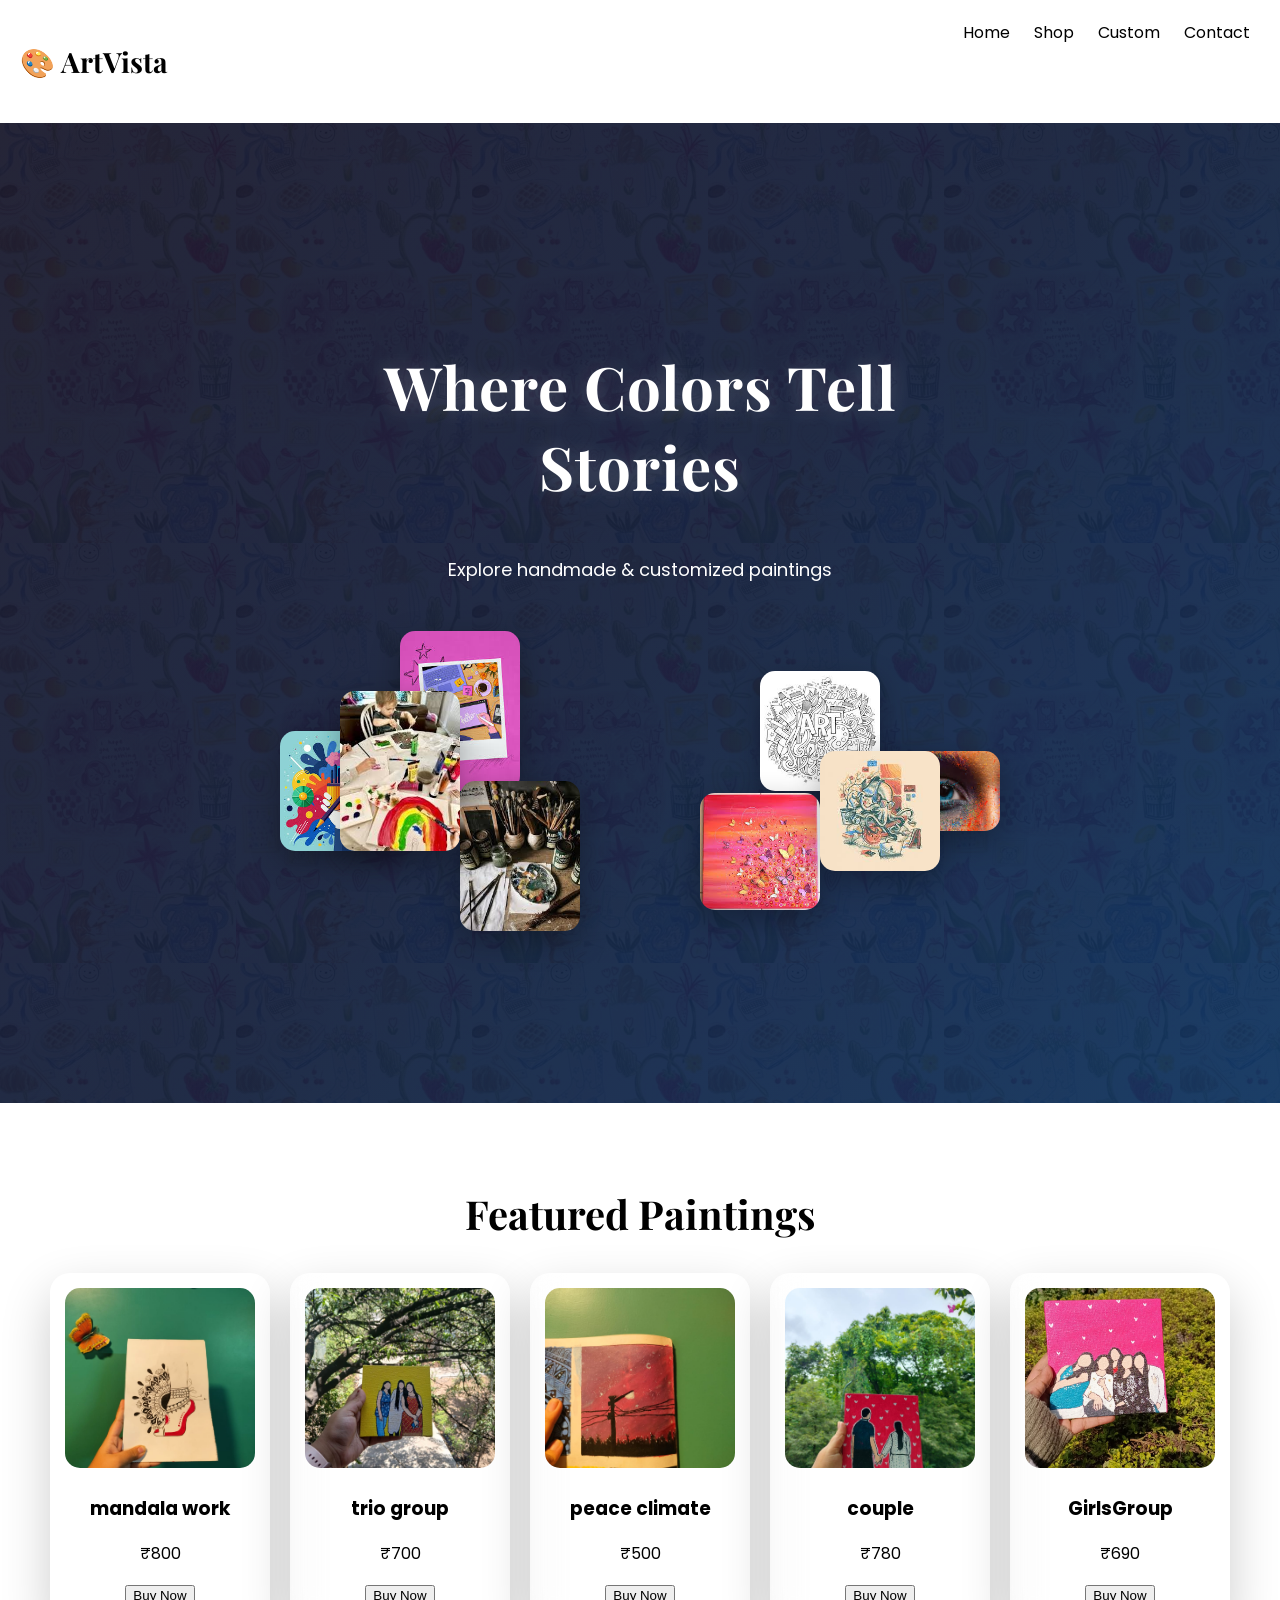
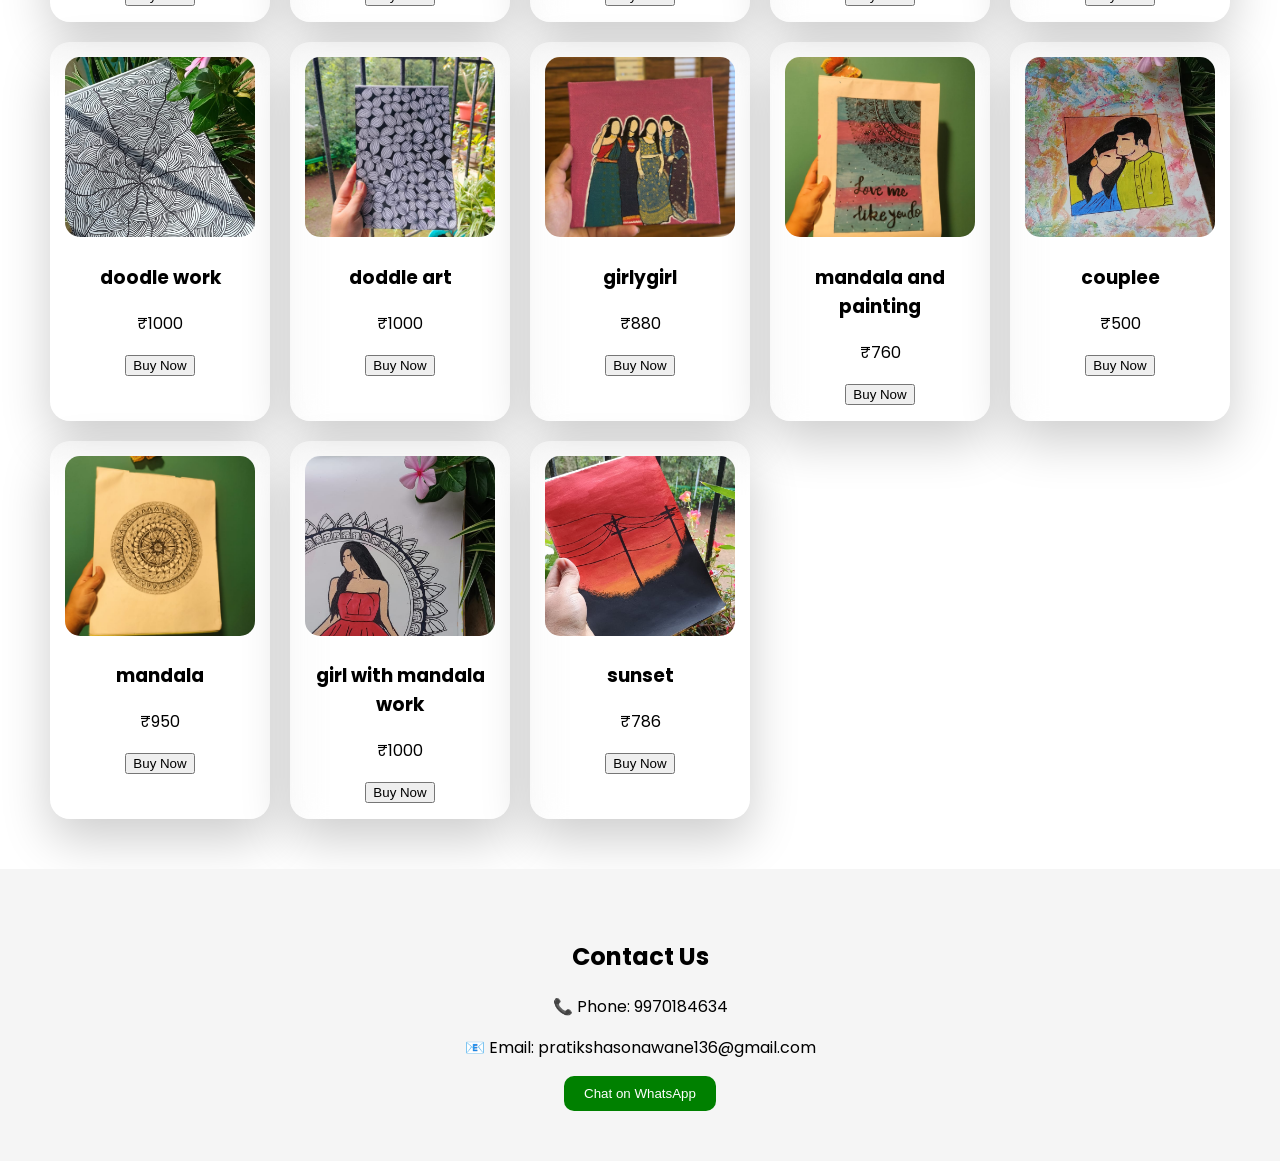
<file: index.html>
<!DOCTYPE html>
<html lang="en">
<head>
  <meta charset="UTF-8">
  <title>ArtVista</title>
  <link rel="stylesheet" href="style.css">
  <link href="https://fonts.googleapis.com/css2?family=Poppins&family=Playfair+Display:wght@500;700&display=swap" rel="stylesheet">
  <link href="https://unpkg.com/aos@2.3.1/dist/aos.css" rel="stylesheet">
  <meta name="viewport" content="width=device-width, initial-scale=1.0">

</head>

<body>

<!-- NAVBAR -->
<header>
  <h2 class="logo">🎨 ArtVista</h2>
  <nav>
    <a href="#">Home</a>
    <a href="#shop">Shop</a>
    <a href="#" onclick="openPopup()">Custom</a>
    <a href="#contact">Contact</a>
  </nav>
</header>

<!-- HERO -->
<section class="hero">
  <div class="hero-text" data-aos="fade-right">
    <h1>Where Colors Tell Stories</h1>
    <p>Explore handmade & customized paintings</p>
  </div>

  <div class="hero-images" data-aos="zoom-in">
    <img src="images/doddleindex.jpg" class="img1">
    <img src="images/artdoodle.jpg" class="img2">
    <img src="images/artdoodle2.jpg" class="img3">
    <img src="images/artdoodle3.jpg" class="img4">
    <!-- NEW IMAGES -->
  <img src="images/artdoodle4.jpg" class="img5">
  <img src="images/artdoodle5.jpg" class="img6">
  <img src="images/artdoodle6.jpg" class="img7">
  <img src="images/artdoodle7.jpg" class="img8">
  </div>
</section>

<!-- PRODUCTS -->
<section class="products" id="shop" data-aos="fade-up">
  <h2>Featured Paintings</h2>

  <div class="grid">

   <div class="card">
  <img src="images/aesthetic.jpg" class="img">
  <h3>mandala work</h3>
  <p>₹800</p>

  <button onclick="goToProduct('mandala work', 800)">
    Buy Now
  </button>
</div>

    <div class="card">
      <img src="images/BFF.jpg" class="img">
      <h3>trio group</h3>
      <p>₹700</p>

      <button onclick="goToProduct('trio group', 700)">
        Buy Now
      </button>
    </div>

    <div class="card">
      <img src="images/climate.jpg" class="img">
      <h3>peace climate</h3>
      <p>₹500</p>

    <button onclick="goToProduct('peace climate', 500)">
      Buy Now
    </button>
    </div>

     <div class="card">
      <img src="images/couple.jpg" class="img">
      <h3>couple</h3>
      <p>₹780</p>
      <button onclick="goToProduct('couple', 780)">
        Buy Now
      </button>   
    </div>

     <div class="card">
      <img src="images/Divass.jpg" class="img">
      <h3>GirlsGroup</h3>
      <p>₹690</p>
      <button onclick="goToProduct('GirlsGroup', 690)">
        Buy Now
      </button>  
    </div>

     <div class="card">
      <img src="images/doodle1.jpg" class="img">
      <h3>doodle work</h3>
      <p>₹1000</p>
      <button onclick="goToProduct('doodle work', 1000)">
       Buy Now
      </button>
    </div>

    <div class="card">
      <img src="images/doodle2.jpg" class="img">
      <h3>doddle art</h3>
      <p>₹1000</p>
    <button onclick="goToProduct('doodle art', 1000)">
      Buy Now
    </button>    
    </div>

    <div class="card">
      <img src="images/GirlsGroup.jpg" class="img">
      <h3>girlygirl</h3>
      <p>₹880</p>
    <button onclick="goToProduct('girlygirl', 880)">
     Buy Now
    </button>    
    </div>

    <div class="card">
      <img src="images/lovemelikeudo.jpg" class="img">
      <h3>mandala and painting</h3>
      <p>₹760</p>
    <button onclick="goToProduct('mandala and painting', 760)">
     Buy Now
    </button>    
    </div>

    <div class="card">
      <img src="images/lovieedoviee.jpg" class="img">
      <h3>couplee</h3>
      <p>₹500</p>
    <button onclick="goToProduct('couplee', 500)">
     Buy Now
    </button>    
    </div>

    <div class="card">
      <img src="images/mandala.jpg" class="img">
      <h3>mandala</h3>
      <p>₹950</p>
    <button onclick="goToProduct('mandala', 950)">
     Buy Now
    </button>    
    </div>

    <div class="card">
      <img src="images/potrait&mandala.jpg" class="img">
      <h3>girl with mandala work</h3>
      <p>₹1000</p>
    <button onclick="goToProduct('girl with mandala work', 1000)">
     Buy Now
    </button>    
    </div>

    <div class="card">
      <img src="images/sunsett.jpg" class="img">
      <h3>sunset</h3>
      <p>₹786</p>
    <button onclick="goToProduct('sunset', 786)">
     Buy Now
    </button>    
    </div>

  </div>
</section>

<!-- CONTACT -->
<section class="contact" id="contact" data-aos="fade-up">
  <h2>Contact Us</h2>
  <p>📞 Phone: 9970184634</p>
  <p>📧 Email: pratikshasonawane136@gmail.com</p>

  <a href="https://wa.me/919970184634" target="_blank">
    <button>Chat on WhatsApp</button>
  </a>
</section>
<!-- POPUP -->
<div id="popup" class="popup">
  <div class="popup-content">

    <span class="close" onclick="closePopup()">&times;</span>

    <h2>🎨 Customize Your Painting</h2>

    <input type="file" id="upload">
    <img id="preview">

    <label>Size</label>
    <select id="size">
      <option value="0">Select</option>
      <option value="500">A4 - ₹500</option>
      <option value="1000">A3 - ₹1000</option>
      <option value="2000">Large - ₹2000</option>
    </select>

    <label>Style</label>
    <select id="style">
      <option value="0">Normal</option>
      <option value="200">Detailed (+₹200)</option>
      <option value="500">Premium (+₹500)</option>
    </select>

   <!-- PAYMENT METHOD -->
<label>Payment Method</label>

<select id="payment" onchange="showPaymentFields()">
  <option value="COD">Cash on Delivery</option>
  <option value="UPI">UPI</option>
  <option value="CARD">Card</option>
  <option value="NETBANKING">Net Banking</option>
</select>

<!-- UPI PAYMENT -->
<div id="upiBox" class="payment-box">

  <h3>📱 Pay via UPI</h3>

  <img src="images/qr.jpeg" class="qr-image">

  <p class="upi-id">
    UPI ID: artvista@upi
  </p>

  <p>After payment send screenshot on WhatsApp ✅</p>

</div>

<!-- CARD PAYMENT -->
<div id="cardBox" class="payment-box">

  <h3>💳 Card Payment</h3>

  <input type="text" placeholder="Card Number">

  <input type="text" placeholder="Card Holder Name">

  <input type="text" placeholder="Expiry Date">

  <input type="password" placeholder="CVV">

</div>

<!-- NET BANKING -->
<div id="netBox" class="payment-box">

  <h3>🏦 Net Banking</h3>

  <select>
    <option>Select Bank</option>
    <option>HDFC Bank</option>
    <option>SBI Bank</option>
    <option>ICICI Bank</option>
    <option>Axis Bank</option>
  </select>

</div>

    <input type="text" id="name" placeholder="Your Name">
    <input type="text" id="phone" placeholder="Phone Number">

    <textarea id="details" placeholder="Enter details"></textarea>

    <h3 id="price">Total Price: ₹0</h3>

    <div style="background:#fff3cd; color:#856404; padding:12px; border-radius:10px; margin:15px 0; font-size:14px;">
  ⚠️ <b>Important:</b><br>
  After placing your order, please send your reference image on WhatsApp along with your Order ID.<br><br>
  📱 This helps us identify your artwork and start creating your custom painting.
</div>

    <button onclick="sendToWhatsApp()">Place Order</button>

  </div>
</div>

<script src="script.js"></script>

<script src="https://unpkg.com/aos@2.3.1/dist/aos.js"></script>

<script>
  AOS.init({
    duration: 1000,
    once: true
  });
</script>

</body>
</html>
</file>
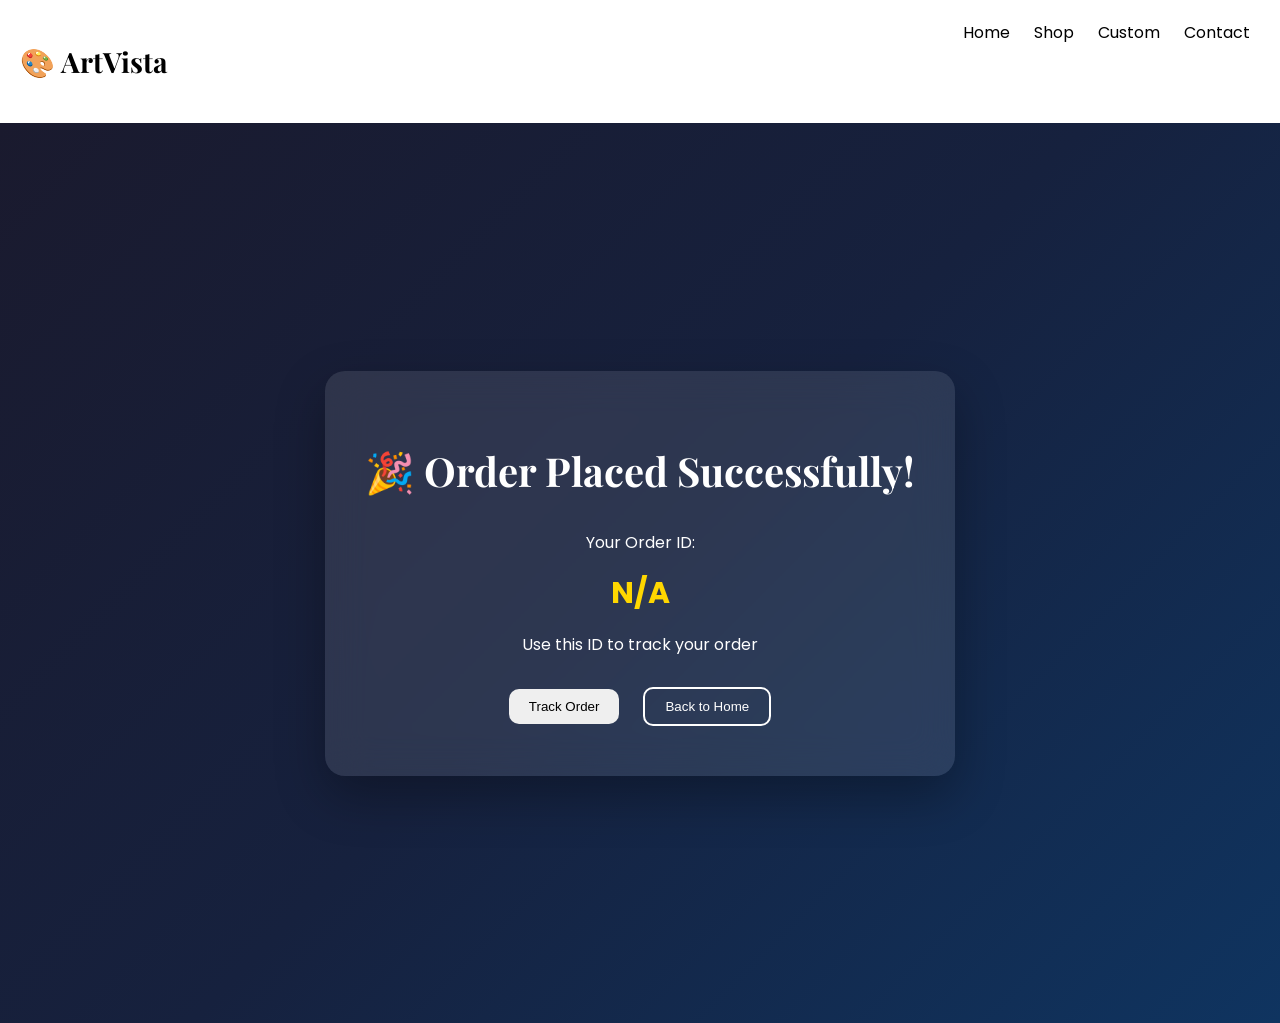
<file: confirmation.html>
<!DOCTYPE html>
<html lang="en">
<head>
<meta charset="UTF-8">
<title>Order Confirmed</title>

<link rel="stylesheet" href="style.css">
<link href="https://fonts.googleapis.com/css2?family=Poppins&family=Playfair+Display:wght@500;700&display=swap" rel="stylesheet">

<meta name="viewport" content="width=device-width, initial-scale=1.0">
</head>

<body>

<!-- NAVBAR SAME AS INDEX -->
<header>
  <h2 class="logo">🎨 ArtVista</h2>
  <nav>
    <a href="index.html">Home</a>
    <a href="index.html#shop">Shop</a>
    <a href="index.html#custom">Custom</a>
    <a href="index.html#contact">Contact</a>
  </nav>
</header>

<!-- CONFIRMATION SECTION -->
<section class="confirmation">

  <div class="confirm-box">

    <h1>🎉 Order Placed Successfully!</h1>

    <p>Your Order ID:</p>
    <h2 id="orderId"></h2>

    <p>Use this ID to track your order</p>

    <div class="buttons">
      <button onclick="goTrack()">Track Order</button>
      <button onclick="goHome()" class="outline">Back to Home</button>
    </div>

  </div>

</section>

<script>
const orderId = localStorage.getItem("currentOrderId");
document.getElementById("orderId").innerText = orderId || "N/A";

function goTrack() {
  window.location.href = "track.html";
}

function goHome() {
  window.location.href = "index.html";
}
</script>

</body>
</html>
</file>
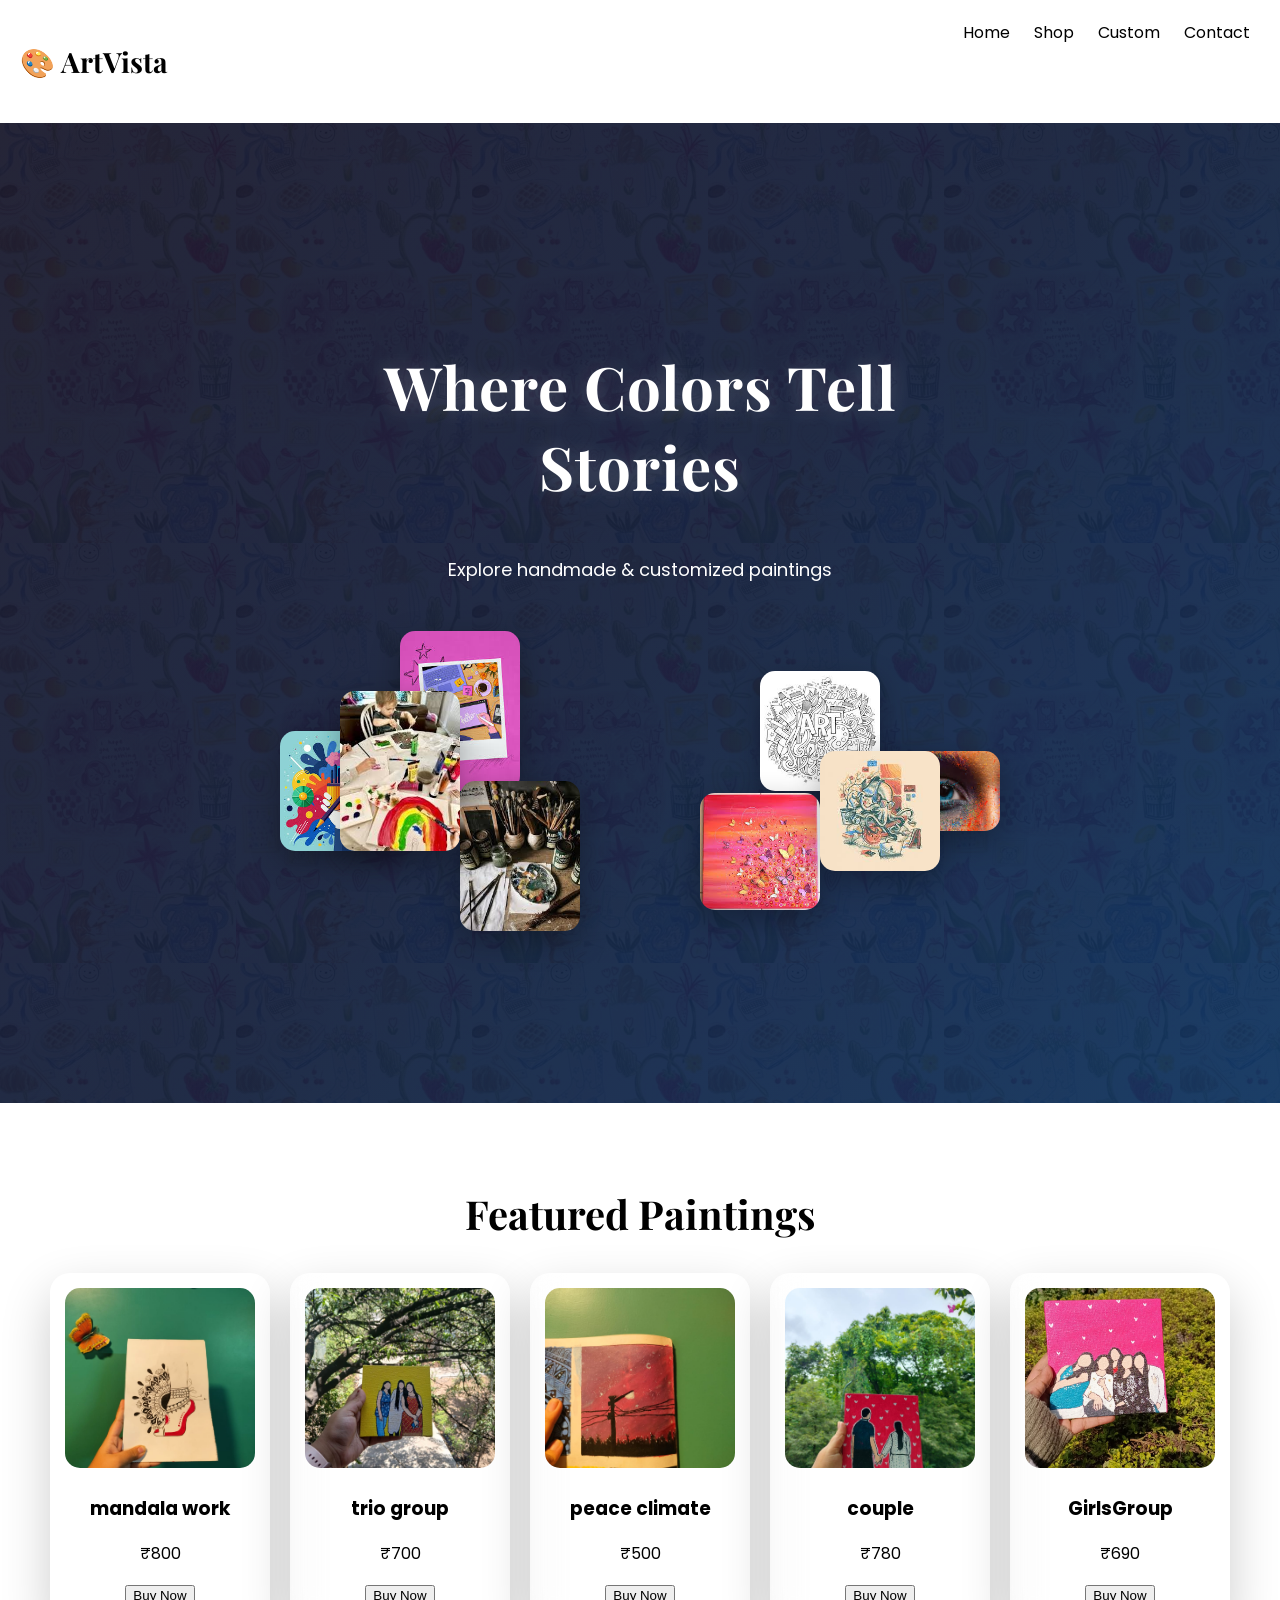
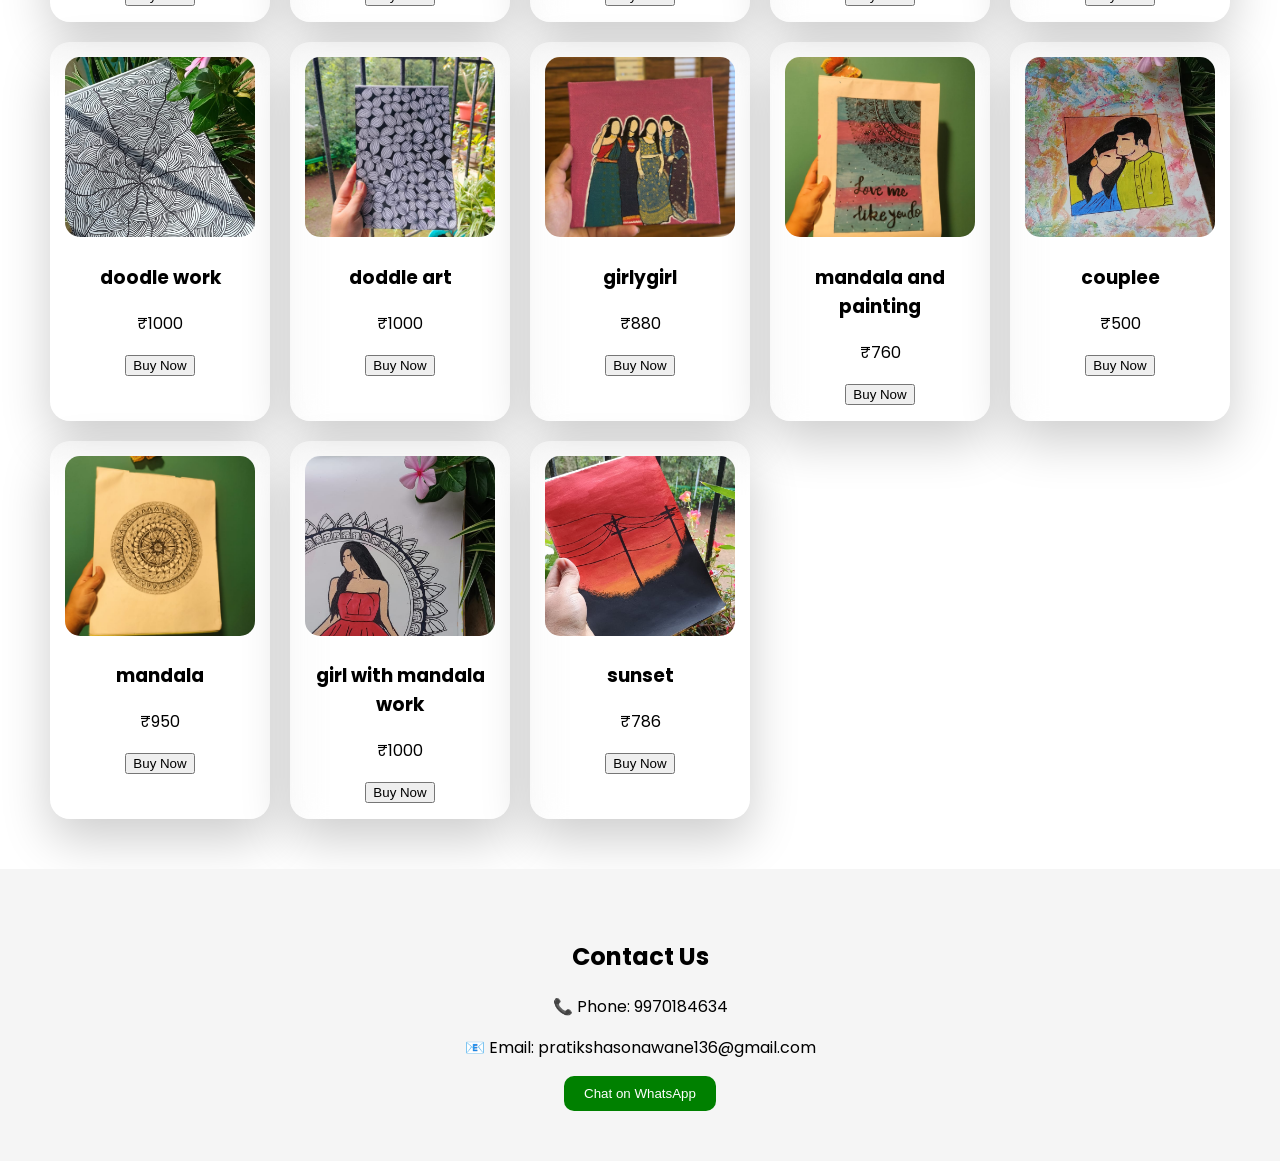
<file: panel-9483.html>
<!DOCTYPE html>
<html lang="en">
<head>
<meta charset="UTF-8">
<title>ArtVista Admin</title>

<script>
  let isAuth = sessionStorage.getItem("adminAuth");

  if (!isAuth) {
    const password = prompt("Enter Admin Password:");

    if (password === "admin123") {
      sessionStorage.setItem("adminAuth", "true");
    } else {
      alert("Access Denied!");
      window.location.href = "index.html";
    }
  }
</script>

<link href="https://fonts.googleapis.com/css2?family=Poppins&family=Playfair+Display:wght@600&display=swap" rel="stylesheet">

<style>
body {
  margin: 0;
  font-family: 'Poppins', sans-serif;
  background: linear-gradient(135deg, #fbc2eb, #a6c1ee);
  overflow-x: hidden;
}

/* ✨ FLOATING DOODLE BACKGROUND */
body::before {
  content: "";
  position: fixed;
  width: 200%;
  height: 200%;
  background: url('images/indexdoodle.jpg') repeat;
  opacity: 0.08;
  animation: moveBg 25s linear infinite;
  z-index: -1;
}

@keyframes moveBg {
  0% { transform: translate(0,0); }
  100% { transform: translate(-300px, -300px); }
}

/* HEADER */
h1 {
  text-align: center;
  padding: 30px;
  font-family: 'Playfair Display', serif;
  font-size: 40px;
  color: #222;
}

/* CONTAINER */
.container {
  max-width: 900px;
  margin: auto;
  padding: 20px;
}

/* ORDER CARD */
.order {
  background: rgba(255,255,255,0.3);
  backdrop-filter: blur(15px);
  border-radius: 20px;
  padding: 20px;
  margin-bottom: 20px;
  box-shadow: 0 20px 40px rgba(0,0,0,0.15);
  transform: translateY(30px);
  opacity: 0;
  animation: fadeUp 0.8s ease forwards;
}

/* DELAY ANIMATION */
.order:nth-child(1) { animation-delay: 0.1s; }
.order:nth-child(2) { animation-delay: 0.2s; }
.order:nth-child(3) { animation-delay: 0.3s; }
.order:nth-child(4) { animation-delay: 0.4s; }

@keyframes fadeUp {
  to {
    transform: translateY(0);
    opacity: 1;
  }
}

/* TEXT */
.order p {
  margin: 8px 0;
  color: #333;
}

/* BADGE */
.badge {
  display: inline-block;
  padding: 5px 10px;
  background: #000;
  color: #fff;
  border-radius: 10px;
  font-size: 12px;
}

/* EMPTY STATE */
.empty {
  text-align: center;
  font-size: 18px;
  color: #555;
  margin-top: 50px;
}

/* BUTTONS */
.actions {
  text-align: center;
  margin-bottom: 20px;
}

button {
  padding: 10px 20px;
  margin: 5px;
  border: none;
  border-radius: 10px;
  cursor: pointer;
  background: linear-gradient(135deg, #000, #444);
  color: white;
  transition: 0.3s;
}

button:hover {
  transform: scale(1.1);
}

/* 📱 MOBILE */
@media (max-width: 768px) {
  h1 {
    font-size: 28px;
  }
}
</style>
</head>

<body>

<h1>🎨 ArtVista Admin Panel</h1>

<div class="actions">
  <button onclick="clearOrders()">Clear All Orders</button>
</div>

<div class="container" id="orders"></div>

<script>
const container = document.getElementById("orders");
let orders = JSON.parse(localStorage.getItem("orders")) || [];

if (orders.length === 0) {
  container.innerHTML = "<div class='empty'>No orders yet 😔</div>";
} else {
  orders.reverse().forEach(order => {
    container.innerHTML += `
      <div class="order">
        <p><b>Name:</b> ${order.name || "-"}</p>
        <p><b>Phone:</b> ${order.phone || "-"}</p>
        <p><b>Product:</b> ${order.product || "Custom Painting"}</p>
        <p><b>Price:</b> ${order.price}</p>
        <p><b>Date:</b> ${order.date}</p>
        <span class="badge">New Order</span>
      </div>
    `;
  });
}

/* CLEAR BUTTON */
function clearOrders() {
  if (confirm("Delete all orders?")) {
    localStorage.removeItem("orders");
    location.reload();
  }
}
</script>

</body>
</html>
</file>
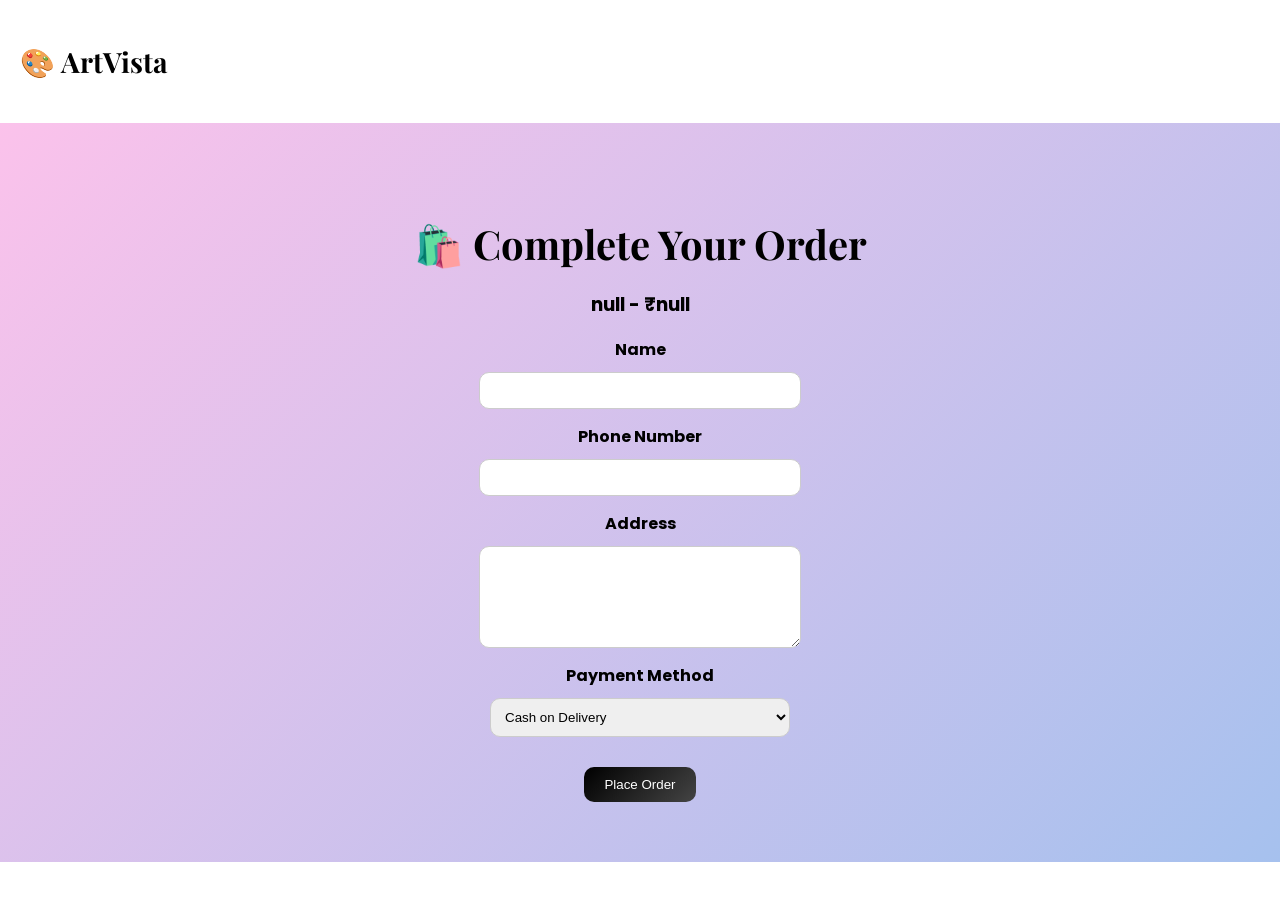
<file: product.html>
<!DOCTYPE html>
<html lang="en">
<head>
<meta charset="UTF-8">
<title>Order Product</title>

<link rel="stylesheet" href="style.css">
<link href="https://fonts.googleapis.com/css2?family=Poppins&family=Playfair+Display:wght@500;700&display=swap" rel="stylesheet">

<meta name="viewport" content="width=device-width, initial-scale=1.0">
</head>

<body>

<header>
  <h2 class="logo">🎨 ArtVista</h2>
</header>

<section class="custom-form">

  <h2>🛍️ Complete Your Order</h2>

  <h3 id="productInfo"></h3>

  <label>Name</label>
  <input type="text" id="name">

  <label>Phone Number</label>
  <input type="text" id="phone">

  <label>Address</label>
  <textarea id="address"></textarea>

  <label>Payment Method</label>
  <select id="payment">
    <option>Cash on Delivery</option>
    <option>UPI</option>
    <option>Card</option>
  </select>

  <button onclick="placeProductOrder()">Place Order</button>

</section>

<script>

const name = localStorage.getItem("productName");
const price = localStorage.getItem("productPrice");

document.getElementById("productInfo").innerText =
  name + " - ₹" + price;

function placeProductOrder() {

  const userName = document.getElementById("name").value;
  const phone = document.getElementById("phone").value;
  const address = document.getElementById("address").value;
  const payment = document.getElementById("payment").value;

  if (!userName || !phone || !address) {
    alert("Please fill all details");
    return;
  }

  const orderId = "ART" + Date.now();

  const order = {
    id: orderId,
    name: userName,
    phone: phone,
    address: address,
    product: name,
    price: "₹" + price,
    payment: payment,
    date: new Date().toLocaleString()
  };

  let orders = JSON.parse(localStorage.getItem("orders")) || [];
  orders.push(order);
  localStorage.setItem("orders", JSON.stringify(orders));

  localStorage.setItem("currentOrderId", orderId);

  const message = `🖼️ Product Order

Order ID: ${orderId}
Name: ${userName}
Phone: ${phone}
Address: ${address}

Product: ${name}
Price: ₹${price}
Payment: ${payment}`;

  window.open(`https://wa.me/919970184634?text=${encodeURIComponent(message)}`);

  window.location.href = "confirmation.html";
}

</script>

</body>
</html>
</file>
<file: style.css>
body {
  margin: 0;
  font-family: 'Poppins', sans-serif;
}

/* NAVBAR */
header {
  display: flex;
  justify-content: space-between;
  padding: 20px;
  background: white;
  position: sticky;
  top: 0;
}

nav a {
  margin: 10px;
  text-decoration: none;
  color: black;
}

/* HERO */
.hero {
  height: 100vh;
  display: flex;
  flex-direction: column;   /* 👈 CENTER EVERYTHING */
  justify-content: center;
  align-items: center;
  text-align: center;
  padding: 40px;

  background: linear-gradient(135deg, #1a1a2e, #16213e, #0f3460);
  color: white;
  position: relative;
  overflow: hidden;
}

/* TEXT */
.hero-text {
   width: 100%;
   max-width: 600px;
}

.hero-text h1 {
  font-size: 55px;
}

.hero-text p {
  font-size: 18px;
}

/* IMAGES GRID */
.hero-images {
  position: relative;
  width: 100%;
  height: 300px;
  margin-top: 30px;
}

/* IMAGE STYLE */
.hero-images img {
  position: absolute;  /* ADD THIS */
  width: 180px;
  border-radius: 20px;
  box-shadow: 0 10px 30px rgba(0,0,0,0.2);
}

@keyframes float {
  0% { transform: translateY(0px); }
  50% { transform: translateY(-10px); }
  100% { transform: translateY(0px); }
}

/* DIFFERENT POSITIONS (creative layout) */
.img1 { top: 0; left: 30%; }
.img2 { top: 40px; right: 30%; }
.img3 { bottom: 0; left: 35%; }
.img4 { bottom: 20px; right: 35%; }

.img5 { top: 100px; left: 20%; }
.img6 { top: 120px; right: 20%; }
.img7 { bottom: 80px; left: 25%; }
.img8 { bottom: 60px; right: 25%; }

/* ALL HERO IMAGES */
.hero-images img {
  position: absolute;
  width: 120px;
  border-radius: 15px;
  box-shadow: 0 10px 30px rgba(0,0,0,0.3);
}

/* HOVER EFFECT */
.hero-images img:hover {
  transform: scale(1.1) rotate(2deg);
}

/* 🎨 floating doodles */
.hero::before {
  content: "";
  position: absolute;
  inset: 0;   /* 👈 FIX */
  background: url('images/indexdoodle.jpg') repeat;
  opacity: 0.05;
  z-index: 0;
}

.hero-text,
.hero-images {
  position: relative;
  z-index: 1;
}

.hero-text h1 {
  text-shadow: 0 0 20px rgba(255,255,255,0.2);
}

@keyframes moveBg {
  0% { transform: translate(0,0); }
  100% { transform: translate(-200px, -200px); }
}

/* PRODUCTS */
.products {
  padding: 50px;
  text-align: center;
}

.grid {
  display: grid;
  grid-template-columns: repeat(auto-fit, minmax(220px, 1fr));
  gap: 20px;
}

.card {
  padding: 15px;
  border-radius: 20px;
  background: rgba(255,255,255,0.2);
  backdrop-filter: blur(15px);
  box-shadow: 0 20px 50px rgba(0,0,0,0.2);
  transition: 0.4s;
}

.card:hover {
  transform: translateY(-15px) scale(1.05);
  box-shadow: 0 30px 60px rgba(0,0,0,0.4);
}

.img {
  width: 100%;
  height: 180px;
  object-fit: cover;
  border-radius: 15px;
}

.card:hover .img {
  transform: scale(1.1);
}

/* CUSTOM */
.custom {
  padding: 50px;
  background: linear-gradient(135deg, #2c3e50, #4ca1af);
  color: white;
  text-align: center;
}

.steps {
  display: flex;
  justify-content: space-around;
  margin: 20px;
}

.custom button {
  padding: 10px 20px;
  border: none;
  background: white;
  color: black;
}

.custom-form {
  padding: 60px;
  text-align: center;
  background: linear-gradient(135deg, #fbc2eb, #a6c1ee);
}

.custom-form h2 {
  margin-bottom: 20px;
}

.custom-form label {
  display: block;
  margin-top: 15px;
  font-weight: bold;
}

.custom-form input,
.custom-form select,
.custom-form textarea {
  width: 300px;
  padding: 10px;
  margin: 10px auto;
  display: block;
  border-radius: 10px;
  border: 1px solid #ccc;
}

.custom-form textarea {
  height: 80px;
}

#preview {
  width: 200px;
  margin-top: 10px;
  display: none;
  border-radius: 10px;
}

.custom-form button {
  margin-top: 20px;
  padding: 10px 20px;
  background: black;
  color: white;
  border: none;
  cursor: pointer;
  border-radius: 10px;
  transition: 0.3s;
  background: linear-gradient(135deg, #000, #444);
}

.custom-form button:hover {
  transform: scale(1.1);
  box-shadow: 0 10px 20px rgba(0,0,0,0.3);
}

.contact {
  padding: 50px;
  text-align: center;
  background: #f5f5f5;
}

.contact button {
  padding: 10px 20px;
  background: green;
  color: white;
  border: none;
  border-radius: 10px;
}

.logo {
  font-family: 'Playfair Display', serif;
  font-size: 28px;
}

.hero-text h1 {
  font-family: 'Playfair Display', serif;
  font-size: 60px;
  letter-spacing: 1px;
}

.products h2,
.custom-form h2 {
  font-family: 'Playfair Display', serif;
  font-size: 40px;
}

/* 📱 MOBILE RESPONSIVE */
@media (max-width: 768px) {

  /* NAVBAR */
  header {
    flex-direction: column;
    text-align: center;
  }

  nav {
    margin-top: 10px;
  }

  /* HERO */
  .hero {
    flex-direction: column;
    height: auto;
    padding: 30px;
    text-align: center;
  }

  .hero-text {
    width: 100%;
  }

  .hero-text h1 {
    font-size: 32px;
  }

  .hero-images {
    width: 100%;
    height: 250px;
    margin-top: 20px;
  }

  .hero-images img {
    width: 100px;
  }

  /* FIX IMAGE POSITIONS FOR MOBILE */
  .img1 { top: 0; left: 10%; }
  .img2 { top: 20px; right: 10%; }
  .img3 { bottom: 0; left: 20%; }
  .img4 { bottom: 10px; right: 20%; }

  /* PRODUCTS */
  .products {
    padding: 30px 15px;
  }

  .grid {
    grid-template-columns: 1fr;
  }

  .card {
    width: 100%;
  }

  /* FORM */
  .custom-form {
    padding: 30px 15px;
  }

  .custom-form input,
  .custom-form select,
  .custom-form textarea {
    width: 90%;
  }

  #preview {
    width: 150px;
  }

  /* CONTACT */
  .contact {
    padding: 30px;
  }
}
html {
  scroll-behavior: smooth;
}
.hero-images img {
  animation: float 5s ease-in-out infinite;
  opacity: 0;
  animation: fadeIn 1s ease forwards, float 5s ease-in-out infinite;
}

@keyframes fadeIn {
  from { opacity: 0; transform: scale(0.8); }
  to { opacity: 1; transform: scale(1); }
}
@media (max-width: 768px) {
  .hero {
    flex-direction: column;
    text-align: center;
  }

  .hero-text {
    width: 100%;
  }

  .hero-images {
    width: 100%;
    height: 300px;
  }

  .hero-images img {
    width: 80px;
  }

  .grid {
    grid-template-columns: repeat(2, 1fr);
  }
}
/* POPUP STYLE */
.popup {
  display: none;
  position: fixed;
  top: 0;
  left: 0;
  width: 100%;
  height: 100%;
  background: rgba(0,0,0,0.7);
  justify-content: center;
  align-items: center;
  z-index: 999;
}

.popup-content {
  background: white;
  padding: 30px;
  border-radius: 20px;
  width: 350px;
  text-align: center;
  animation: scaleUp 0.3s ease;
}

@keyframes scaleUp {
  from { transform: scale(0.7); opacity: 0; }
  to { transform: scale(1); opacity: 1; }
}

.close {
  float: right;
  font-size: 22px;
  cursor: pointer;
}

.popup input,
.popup select,
.popup textarea {
  width: 100%;
  margin: 10px 0;
  padding: 10px;
  border-radius: 10px;
  border: 1px solid #ccc;
}

.popup button {
  width: 100%;
  padding: 10px;
  background: black;
  color: white;
  border: none;
  border-radius: 10px;
}
/* 🎉 CONFIRMATION PAGE */
.confirmation {
  height: 100vh;
  display: flex;
  justify-content: center;
  align-items: center;
  background: linear-gradient(135deg, #1a1a2e, #16213e, #0f3460);
  color: white;
  text-align: center;
}

.confirm-box {
  background: rgba(255,255,255,0.1);
  backdrop-filter: blur(20px);
  padding: 40px;
  border-radius: 20px;
  box-shadow: 0 20px 50px rgba(0,0,0,0.3);
  animation: fadeUp 0.8s ease;
}

.confirm-box h1 {
  font-family: 'Playfair Display', serif;
  font-size: 40px;
}

.confirm-box h2 {
  font-size: 30px;
  margin: 15px 0;
  color: #ffd700;
}

.buttons {
  margin-top: 20px;
}

.buttons button {
  margin: 10px;
  padding: 10px 20px;
  border-radius: 10px;
  border: none;
  cursor: pointer;
}

.buttons .outline {
  background: transparent;
  border: 2px solid white;
  color: white;
}
/* PAYMENT BOXES */

.payment-box {
  display: none;
  margin-top: 20px;
  padding: 20px;
  border-radius: 20px;
  background: rgba(255,255,255,0.2);
  backdrop-filter: blur(10px);
}

.qr-image{
  width:200px;
  margin-top:15px;
  border-radius:15px;
}

.upi-id {
  font-weight: bold;
  margin-top: 10px;
  font-size: 18px;
}

.payment-box input,
.payment-box select{
  width:100%;
  padding:12px;
  margin-top:10px;
  border:none;
  border-radius:10px;
  outline:none;
}

.popup {
  overflow-y: auto;
}

.popup-content{
  max-height: 90vh;
  overflow-y: auto;
}

.popup-content button{
  margin-bottom: 30px;
}
</file>
